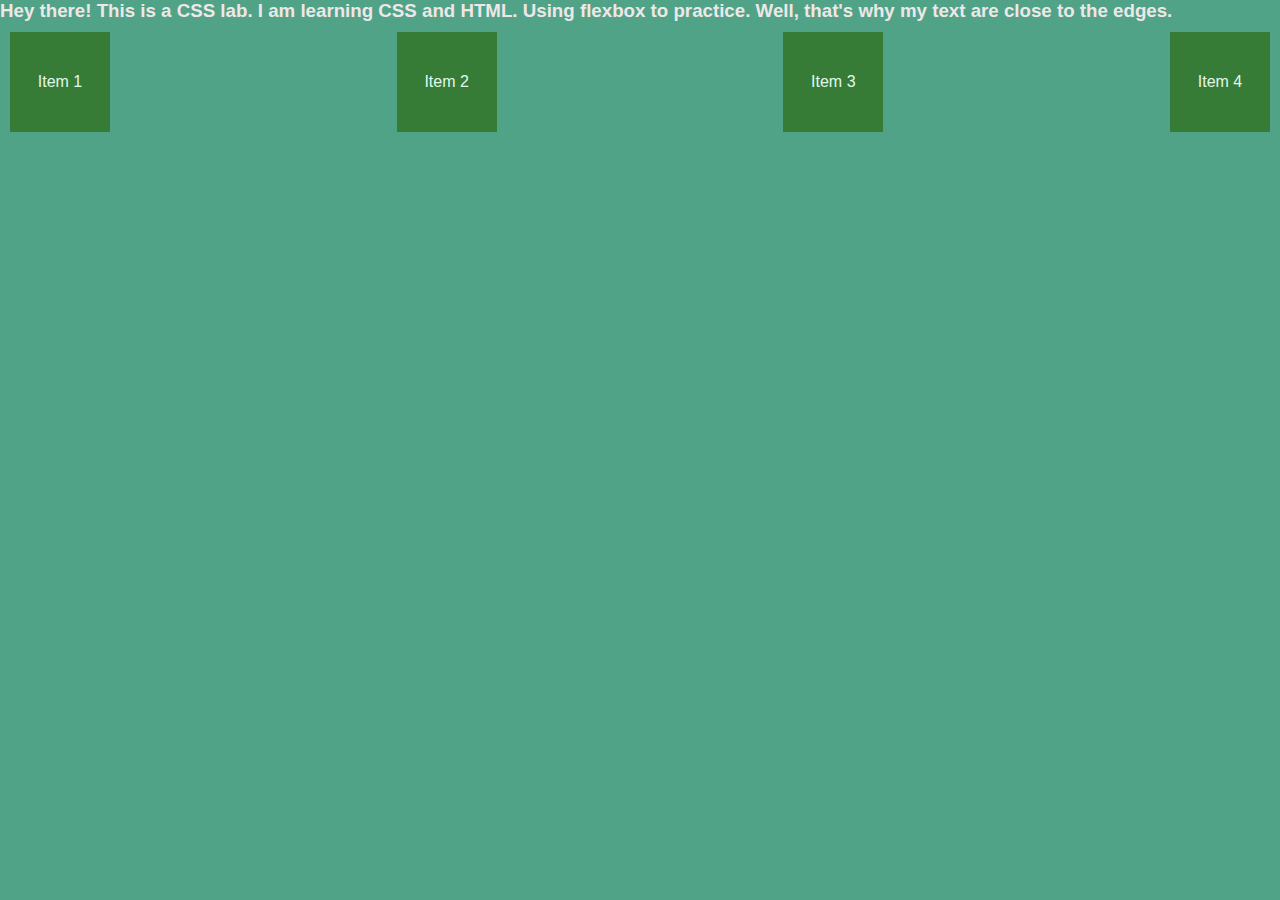
<file: CSS-practice/index.html>
<!DOCTYPE html>
<html lang="en">
  <head>
    <meta charset="UTF-8" />
    <meta name="description" content="CSS crash course" />
    <title>CSS Lab</title>
    <link rel="stylesheet" href="style.css" />
  </head>
  <body>
    <h3>
      Hey there! This is a CSS lab. I am learning CSS and HTML. Using flexbox to
      practice. Well, that's why my text are close to the edges.
    </h3>
    <div class="flex-container">
      <div class="item">Item 1</div>
      <div class="item">Item 2</div>
      <div class="item">Item 3</div>
      <div class="item">Item 4</div>
    </div>
  </body>
</html>
</file>
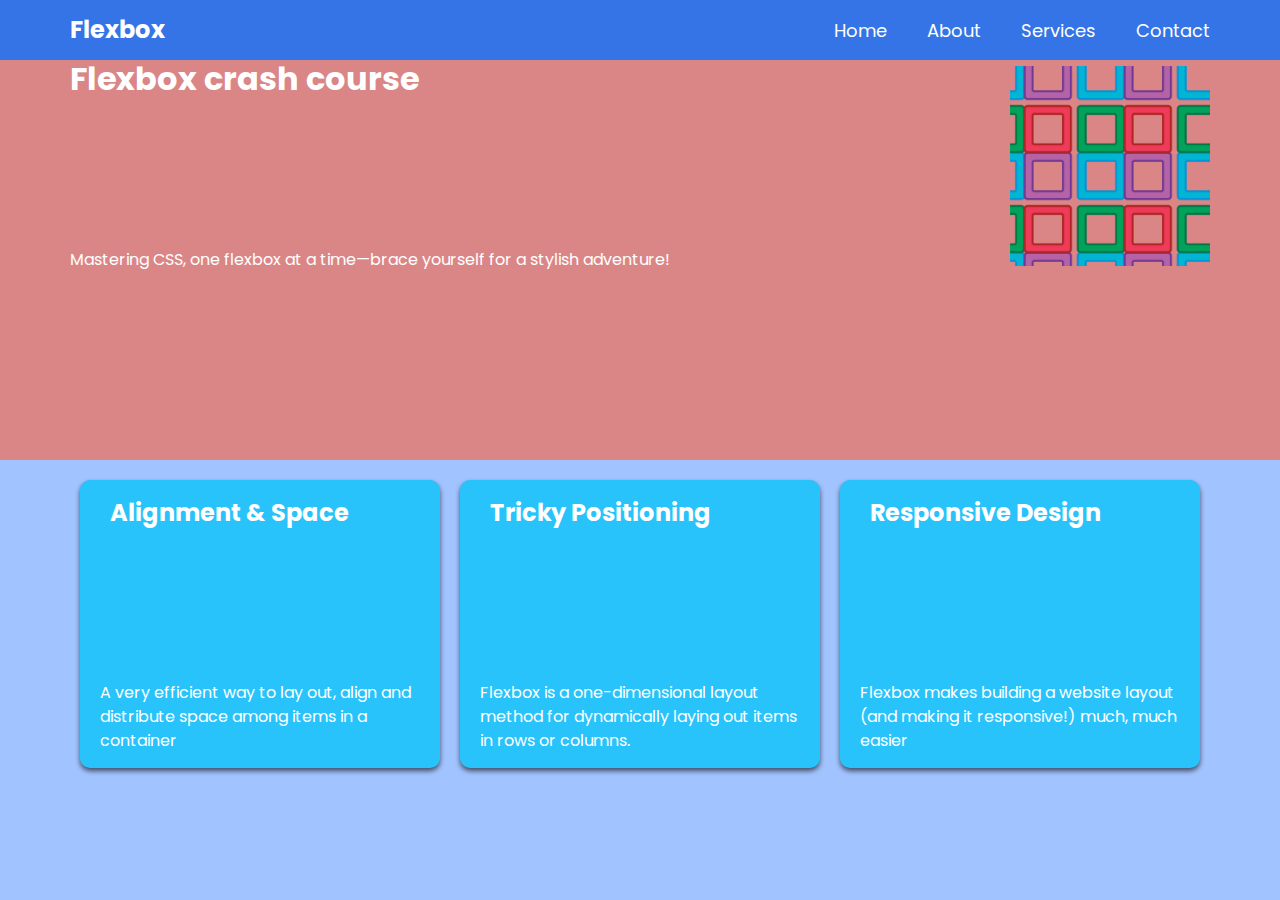
<file: Project-1/index.html>
<!DOCTYPE html>
<html lang="en">
  <head>
    <meta charset="UTF-8" />
    <meta name="description" content="My first practice with HTML and CSS" />
    <title>CSS lab</title>
    <link rel="stylesheet" href="style.css" />
    <link
      rel="stylesheet"
      href="https://pro.fontawesome.com/releases/v5.10.0/css/all.css"
      integrity="sha384-AYmEC3Yw5cVb3ZcuHtOA93w35dYTsvhLPVnYs9eStHfGJvOvKxVfELGroGkvsg+p"
      crossorigin="anonymous"
    />
  </head>
  <body>
    <nav class="navbar">
      <div class="container">
        <div class="logo">Flexbox</div>
        <ul class="nav">
          <li><a href="#">Home</a></li>
          <li><a href="#">About</a></li>
          <li><a href="#">Services</a></li>
          <li><a href="#">Contact</a></li>
        </ul>
      </div>
    </nav>
    <header class="header">
      <div class="container">
        <div>
          <h1>Flexbox crash course</h1>
          <p>
            Mastering CSS, one flexbox at a time—brace yourself for a stylish
            adventure!
          </p>
        </div>
        <img src="colorful-geometric-seamless-pattern.png" alt="A grid image" />
      </div>
    </header>
    <section class="boxes">
      <div class="container">
        <div class="box">
          <h2><i class="fas fa-arrows-alt-v"></i> Alignment & Space</h2>
          <p>
            A very efficient way to lay out, align and distribute space among
            items in a container
          </p>
        </div>

        <div class="box">
          <h2><i class="fas fa-arrows-alt"></i> Tricky Positioning</h2>
          <p>
            Flexbox is a one-dimensional layout method for dynamically laying
            out items in rows or columns.
          </p>
        </div>

        <div class="box">
          <h2><i class="fas fa-mobile"></i> Responsive Design</h2>
          <p>
            Flexbox makes building a website layout (and making it responsive!)
            much, much easier
          </p>
        </div>
      </div>
    </section>
  </body>
</html>
</file>
<file: CSS-practice/style.css>
* {
  margin: 0;
  padding: 0;
  box-sizing: border-box;
}

body {
  font-family: Arial, Helvetica, sans-serif;
  background-color: #50a387;
  color: #efe7e7;
}

.flex-container {
  display: flex;
  /*background-color: rgb(192, 244, 236);/*
  /*always on the main axis*/
  justify-content: space-between;
  height: 400px;
  /*always on the cross axis*/
  align-items: start;
}

.item {
  width: 100px;
  height: 100px;
  background: rgb(54, 123, 54);
  color: #e1f9ed;
  margin: 10px;
  display: flex;
  justify-content: center;
  align-items: center;
}
</file>
<file: Project-1/style.css>
@import url("https://fonts.googleapis.com/css2?family=Poppins:wght@400;700&display=swap");

* {
  margin: 0;
  padding: 0;
  box-sizing: border-box;
}

body {
  font-family: "Poppins", sans-serif;
  font-size: 16px;
  line-height: 1.5;
  color: #333;
  background: #a1c3ff;
}

img {
  max-width: 100%;
}

h1,
h2 {
  margin-bottom: 150px;
}

ul {
  list-style-type: none;
}
.container {
  max-width: 1200px;
  margin: 0 auto;
  padding: 0 30px;
}

.navbar {
  background: #3474e6;
  color: white;
  display: flex;
  justify-content: space-between;
  align-items: center;
  padding: 20px 0;
  height: 60px;
}

.navbar .logo {
  font-size: x-large;
  font-weight: bold;
}

.navbar a {
  color: white;
  text-decoration: none;
  font-size: 18px;
}

.navbar a:hover {
  color: rgb(147, 67, 138);
}
.navbar .container {
  display: flex;
  justify-content: space-between;
  align-items: center;
  width: 100%;
}

.navbar ul {
  display: flex;
  gap: 20px;
}

.navbar ul li {
  list-style: none;
  margin-left: 20px;
}

.header {
  background-color: rgb(219, 134, 134);
  color: white;
  min-height: 400px;
}

.header h1 {
  font-size: 3 rem;
  font-weight: bold;
  line-height: 1.2;
}

.header img {
  max-width: 200px;
}

.header .container {
  display: flex;
  justify-content: space-between;
  align-items: center;
}

.boxes .container {
  display: flex;
  justify-content: space-between;
}

.box {
  flex: 1;
  background: rgb(40, 195, 251);
  color: white;
  border-radius: 10px;
  margin: 20px 10px;
  box-shadow: 0 3px 5px rgba(0, 0, 0, 0.6);
  padding: 15px 20px;
}

.box i {
  margin-right: 10px;
}

@media (max-width: 768px) {
  .header .container {
    flex-direction: column;
    padding-top: 20px;
    text-align: center;
  }

  .boxes .container {
    display: block;
    text-align: center;
  }

  .box {
    margin: 10px 0;
  }
}
</file>
